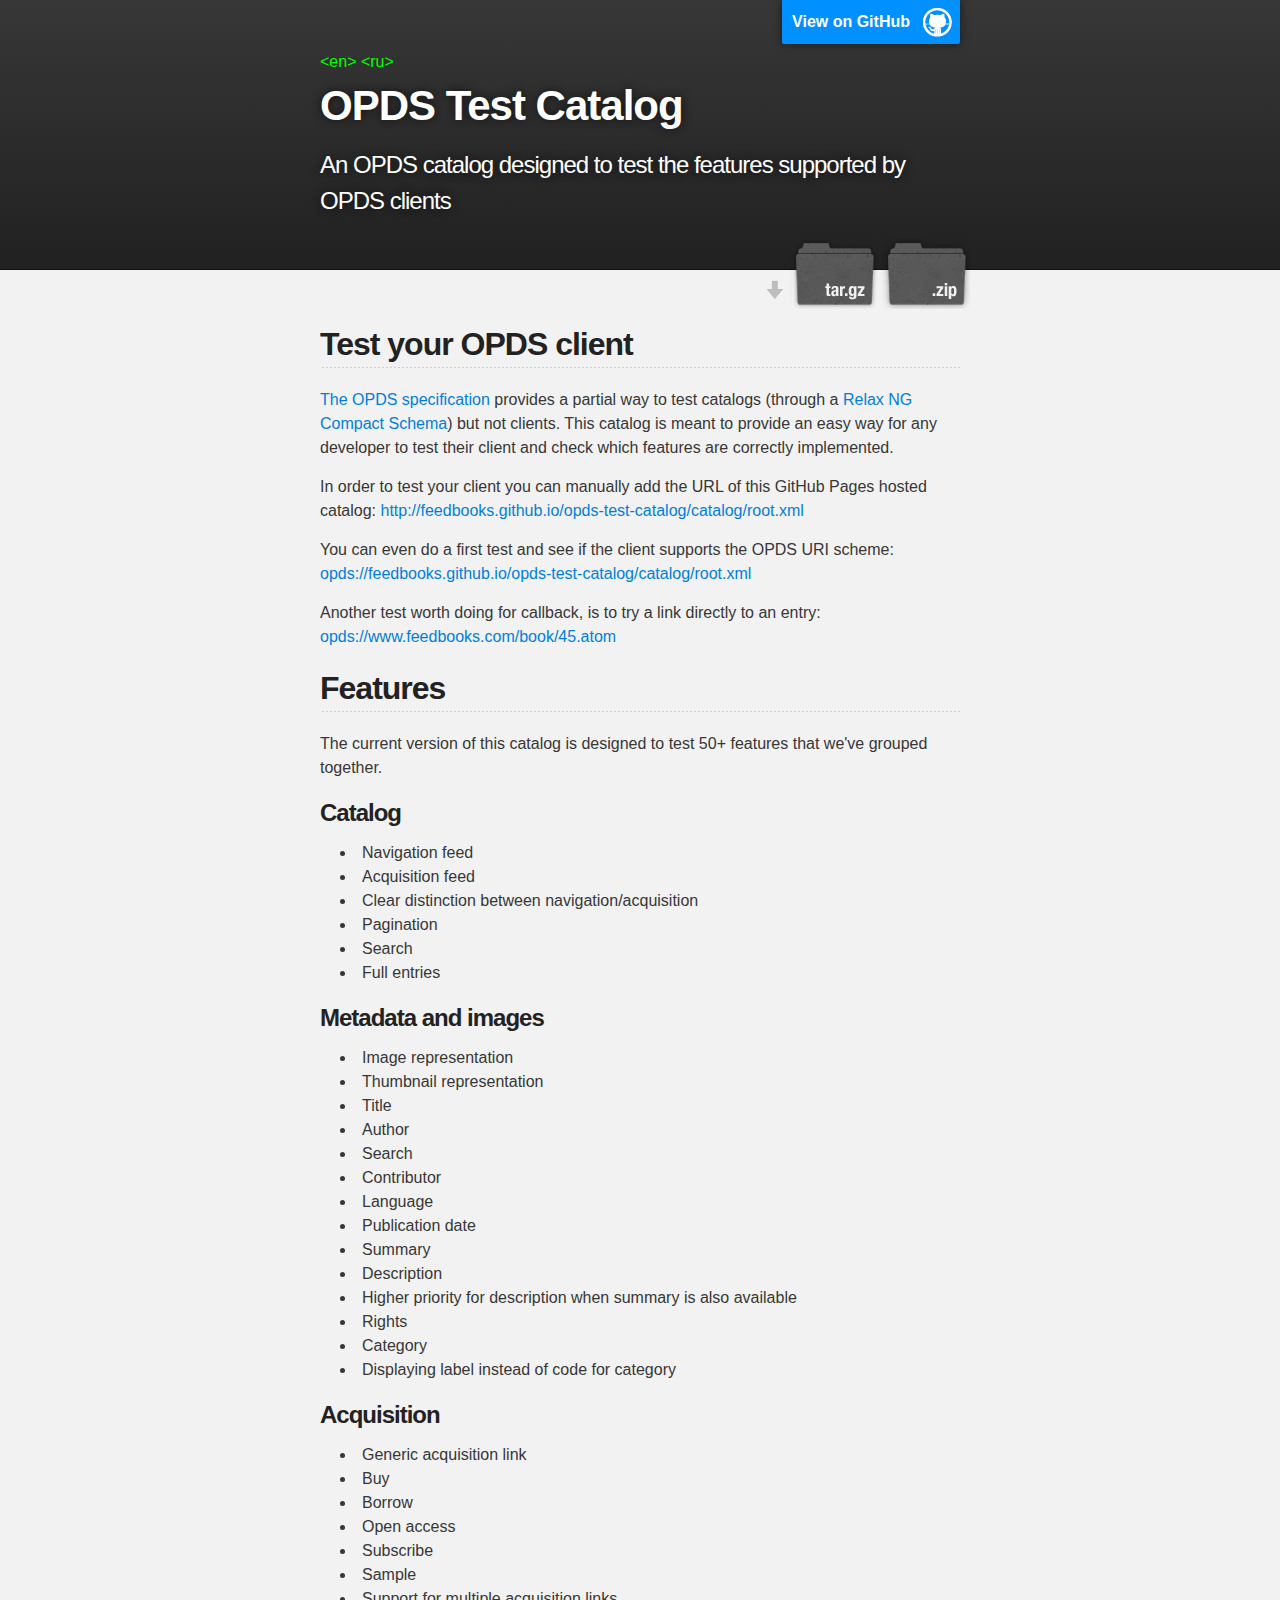
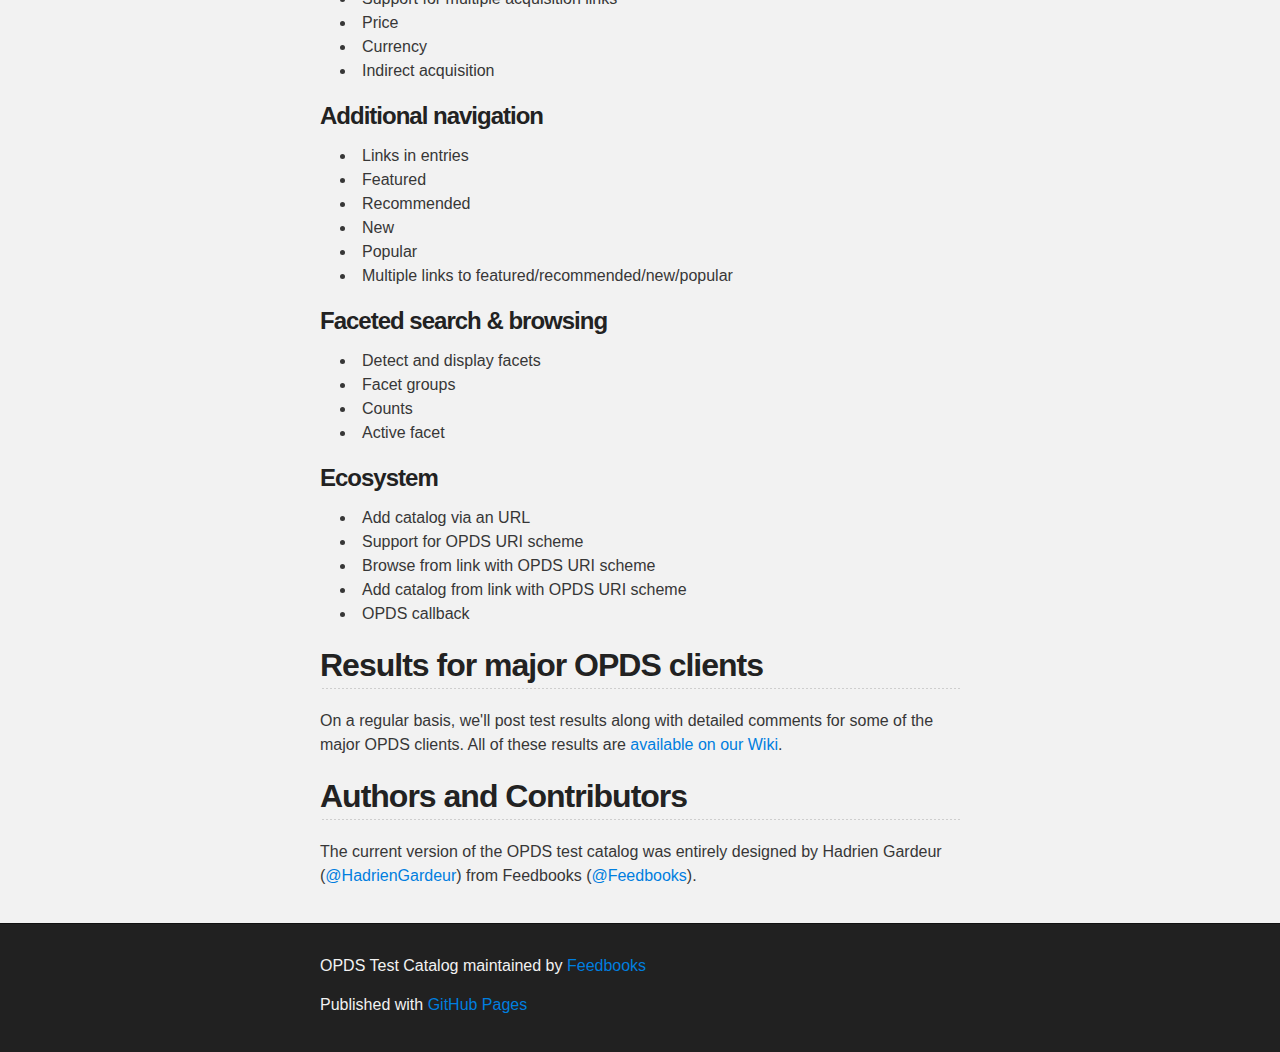
<file: index.html>
<!DOCTYPE html>
<html>

  <head>
    <meta charset='utf-8' />
    <meta http-equiv="X-UA-Compatible" content="chrome=1" />
    <meta name="description" content="OPDS Test Catalog : An OPDS catalog designed to test the features supported by OPDS clients" />

    <link rel="stylesheet" type="text/css" media="screen" href="stylesheets/stylesheet.css">
    <script src="javascripts/main.js"></script>

    <title>OPDS Test Catalog</title>
  </head>

  <body>

    <!-- HEADER -->
    <div id="header_wrap" class="outer">
        <header class="inner">
          <a id="forkme_banner" href="https://github.com/Feedbooks/opds-test-catalog">View on GitHub</a>
          <a class="lang_select" href="index.en.html">en</a>
          <a class="lang_select" href="index.ru.html">ru</a>

          <h1 id="project_title">OPDS Test Catalog</h1>
          <h2 id="project_tagline">An OPDS catalog designed to test the features supported by OPDS clients</h2>

            <section id="downloads">
              <a class="zip_download_link" href="https://github.com/Feedbooks/opds-test-catalog/zipball/master">Download this project as a .zip file</a>
              <a class="tar_download_link" href="https://github.com/Feedbooks/opds-test-catalog/tarball/master">Download this project as a tar.gz file</a>
            </section>
        </header>
    </div>

    <!-- MAIN CONTENT -->
    <div id="main_content_wrap" class="outer">
      <section id="main_content" class="inner">
        <h2>Test your OPDS client</h2>
        <h5>This page is language-less stub only! <a href="index.en.html">Continue…</a></h5>
        <h5>Эта страница для выбора верного языка! <a href="index.ru.html">Продолжить…</a></h5>
        <h4>CLICK &gt;<a href="index.en.html">THIS LINK</a>&lt; IF YOUR BROWSER DOES NOT REDIRECT</h4>
      </section>
    </div>

    <!-- FOOTER  -->
    <div id="footer_wrap" class="outer">
      <footer class="inner">
        <p class="copyright">OPDS Test Catalog maintained by <a href="https://github.com/Feedbooks">Feedbooks</a></p>
        <p>Published with <a href="http://pages.github.com">GitHub Pages</a></p>
      </footer>
    </div>

    <script type="text/javascript">

  var _gaq = _gaq || [];
  _gaq.push(['_setAccount', 'UA-36452958-1']);
  _gaq.push(['_trackPageview']);

  (function() {
    var ga = document.createElement('script'); ga.type = 'text/javascript'; ga.async = true;
    ga.src = ('https:' == document.location.protocol ? 'https://ssl' : 'http://www') + '.google-analytics.com/ga.js';
    var s = document.getElementsByTagName('script')[0]; s.parentNode.insertBefore(ga, s);
  })();

</script>

  </body>
</html>
</file>
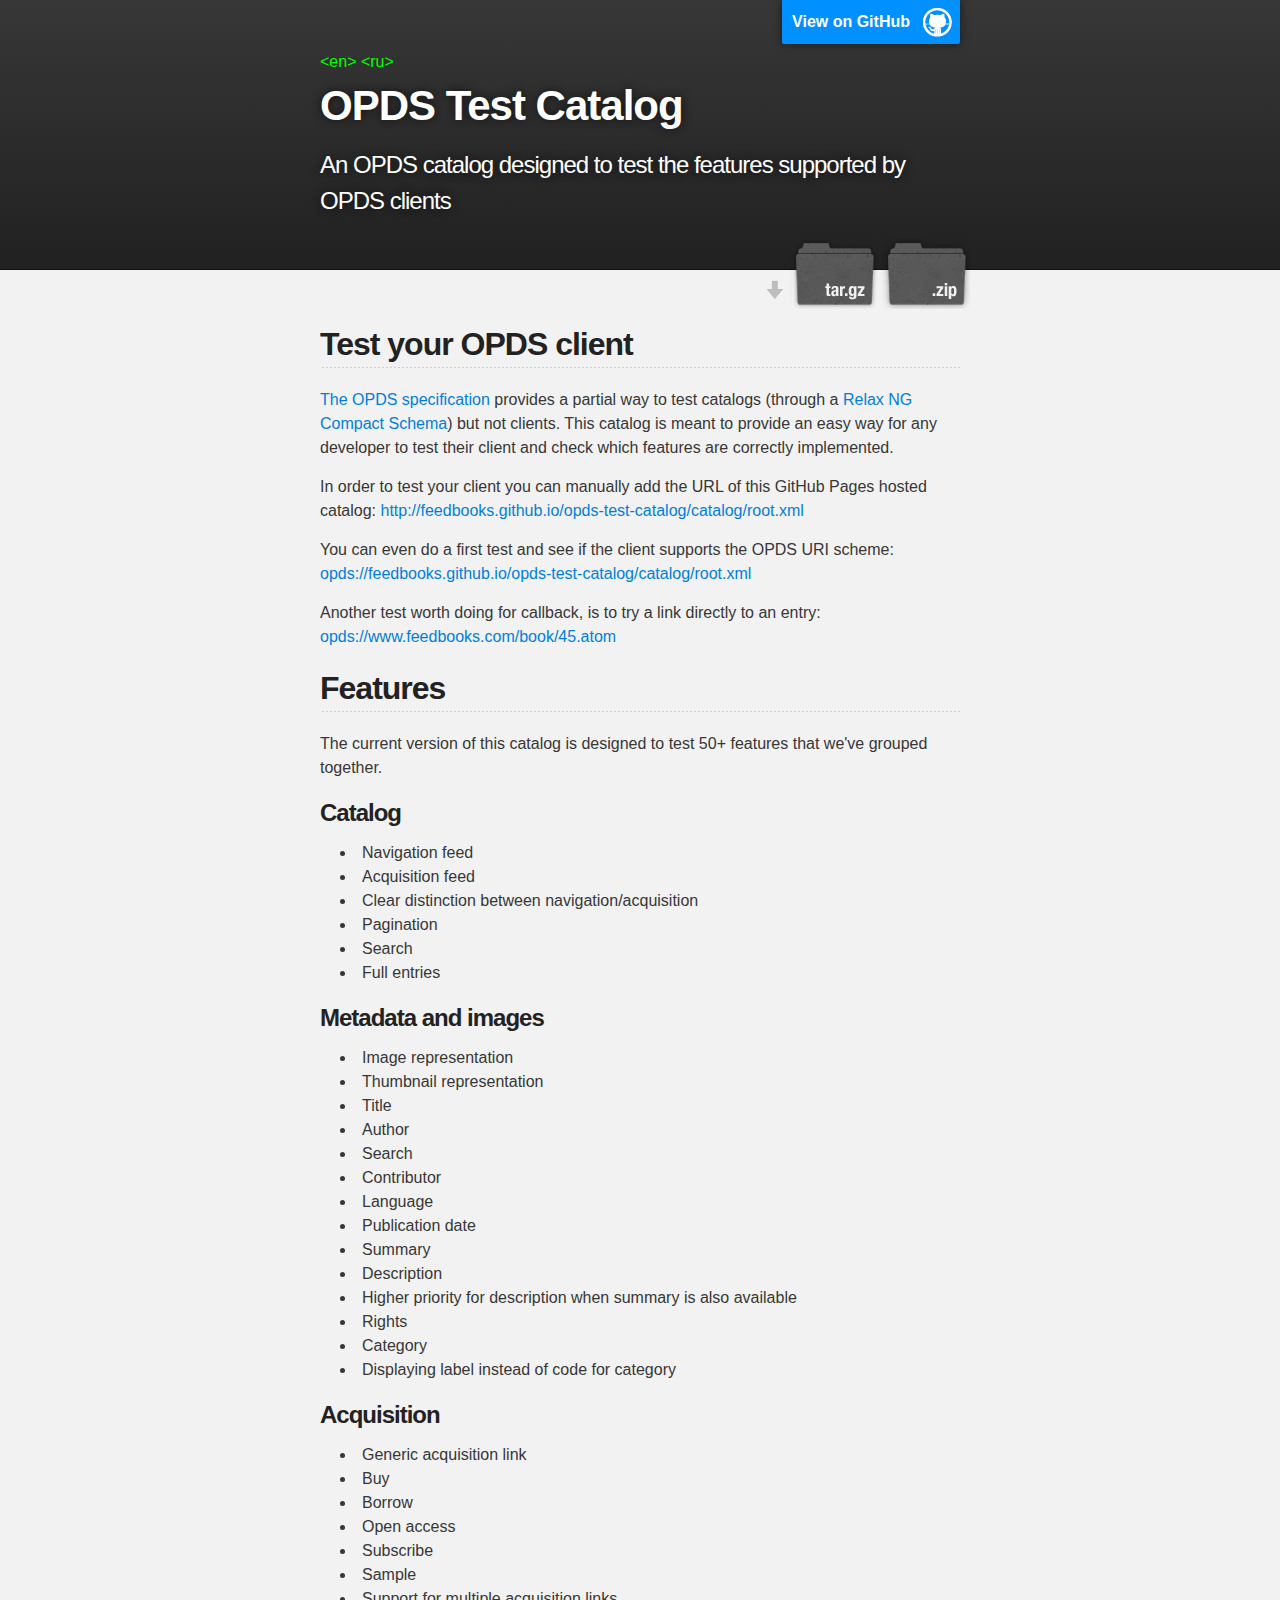
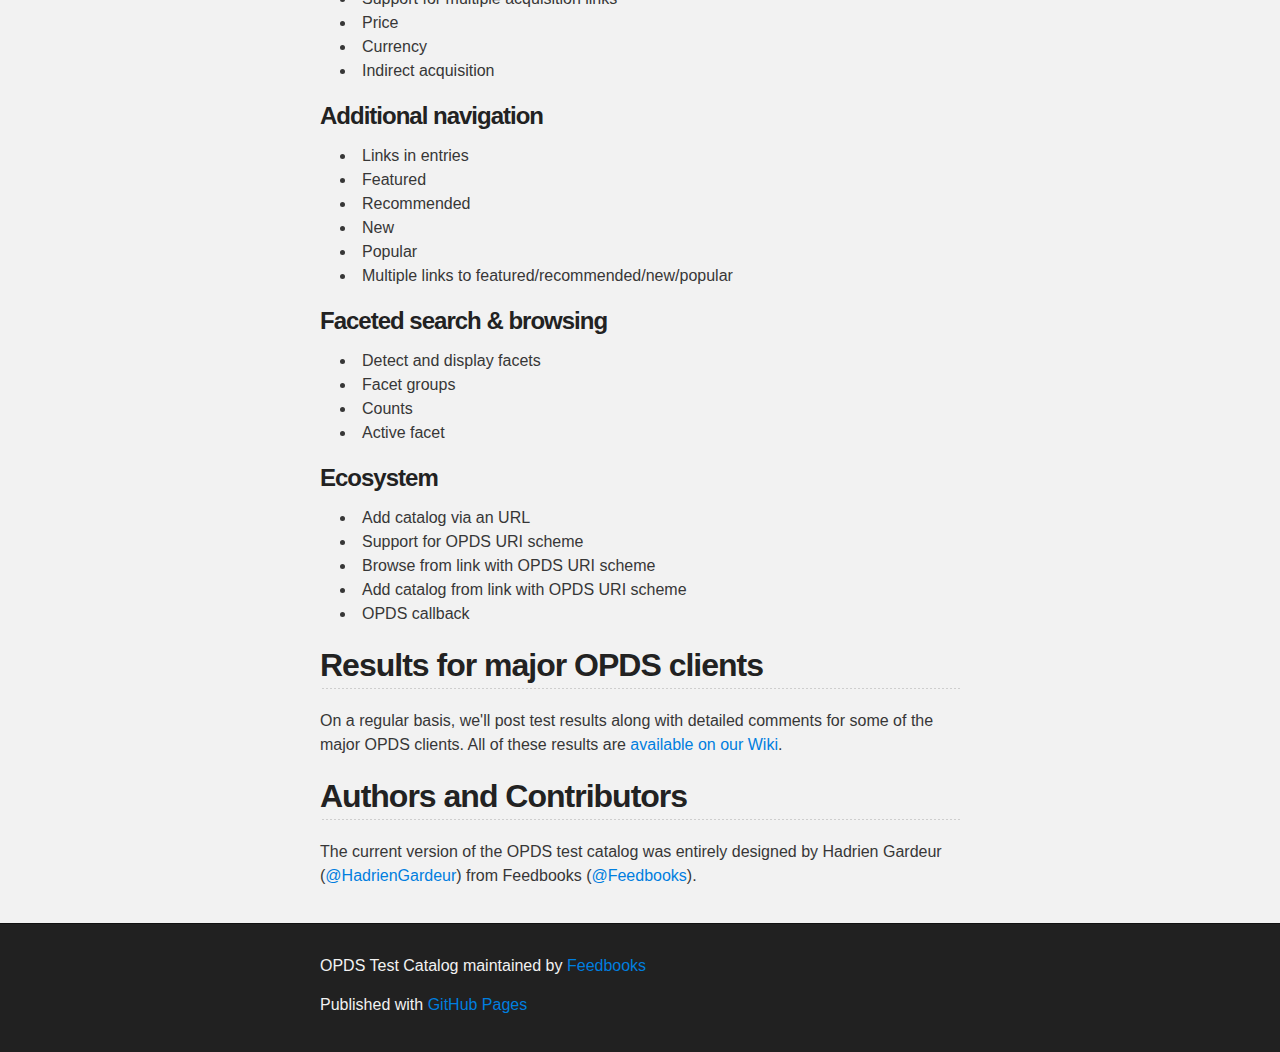
<file: index.en.html>
<!DOCTYPE html>
<html>

  <head>
    <meta charset='utf-8' />
    <meta http-equiv="X-UA-Compatible" content="chrome=1" />
    <meta name="description" content="OPDS Test Catalog : An OPDS catalog designed to test the features supported by OPDS clients" />

    <link rel="stylesheet" type="text/css" media="screen" href="stylesheets/stylesheet.css">
    <script src="javascripts/main.js"></script>

    <title>OPDS Test Catalog</title>
  </head>

  <body>

    <!-- HEADER -->
    <div id="header_wrap" class="outer">
        <header class="inner">
          <a id="forkme_banner" href="https://github.com/Feedbooks/opds-test-catalog">View on GitHub</a>
          <a class="lang_select" href="index.en.html">en</a>
          <a class="lang_select" href="index.ru.html">ru</a>

          <h1 id="project_title">OPDS Test Catalog</h1>
          <h2 id="project_tagline">An OPDS catalog designed to test the features supported by OPDS clients</h2>

            <section id="downloads">
              <a class="zip_download_link" href="https://github.com/Feedbooks/opds-test-catalog/zipball/master">Download this project as a .zip file</a>
              <a class="tar_download_link" href="https://github.com/Feedbooks/opds-test-catalog/tarball/master">Download this project as a tar.gz file</a>
            </section>
        </header>
    </div>

    <!-- MAIN CONTENT -->
    <div id="main_content_wrap" class="outer">
      <section id="main_content" class="inner">
        <h2>Test your OPDS client</h2>

<p><a href="http://opds-spec.org">The OPDS specification</a> provides a partial way to test catalogs (through a <a href="http://opds-spec.org/specs/opds-catalog-1-1-20110627/#Appendix_B._RELAX_NG_Compact_Schema">Relax NG Compact Schema</a>) but not clients.
This catalog is meant to provide an easy way for any developer to test their client and check which features are correctly implemented.</p>

<p>In order to test your client you can manually add the URL of this GitHub Pages hosted catalog: <a href="http://feedbooks.github.io/opds-test-catalog/catalog/root.xml">http://feedbooks.github.io/opds-test-catalog/catalog/root.xml</a></p>

<p>You can even do a first test and see if the client supports the OPDS URI scheme: <a href="opds://feedbooks.github.io/opds-test-catalog/catalog/root.xml">opds://feedbooks.github.io/opds-test-catalog/catalog/root.xml</a></p>

<p>Another test worth doing for callback, is to try a link directly to an entry: <a href="opds://www.feedbooks.com/book/45.atom">opds://www.feedbooks.com/book/45.atom</a></p>


<h2>Features</h2>

<p>The current version of this catalog is designed to test 50+ features that we've grouped together.</p>

<h3>Catalog</h3>

<ul>
<li>Navigation feed</li>
<li>Acquisition feed</li>
<li>Clear distinction between navigation/acquisition</li>
<li>Pagination</li>
<li>Search</li>
<li>Full entries</li>
</ul>

<h3>Metadata and images</h3>

<ul>
<li>Image representation</li>
<li>Thumbnail representation</li>
<li>Title</li>
<li>Author</li>
<li>Search</li>
<li>Contributor</li>
<li>Language</li>
<li>Publication date</li>
<li>Summary</li>
<li>Description</li>
<li>Higher priority for description when summary is also available</li>
<li>Rights</li>
<li>Category</li>
<li>Displaying label instead of code for category</li>
</ul>

<h3>Acquisition</h3>

<ul>
<li>Generic acquisition link</li>
<li>Buy</li>
<li>Borrow</li>
<li>Open access</li>
<li>Subscribe</li>
<li>Sample</li>
<li>Support for multiple acquisition links</li>
<li>Price</li>
<li>Currency</li>
<li>Indirect acquisition</li>
</ul>

<h3>Additional navigation</h3>

<ul>
<li>Links in entries</li>
<li>Featured</li>
<li>Recommended</li>
<li>New</li>
<li>Popular</li>
<li>Multiple links to featured/recommended/new/popular</li>
</ul>

<h3>Faceted search &amp; browsing</h3>

<ul>
<li>Detect and display facets</li>
<li>Facet groups</li>
<li>Counts</li>
<li>Active facet</li>
</ul>

<h3>Ecosystem</h3>

<ul>
<li>Add catalog via an URL</li>
<li>Support for OPDS URI scheme</li>
<li>Browse from link with OPDS URI scheme</li>
<li>Add catalog from link with OPDS URI scheme</li>
<li>OPDS callback</li>
</ul>

<h2>Results for major OPDS clients</h2>

<p>On a regular basis, we'll post test results along with detailed comments for some of the major OPDS clients. All of these results are <a href="http://github.com/Feedbooks/opds-test-catalog/wiki">available on our Wiki</a>.</p>

<h2>Authors and Contributors</h2>

<p>The current version of the OPDS test catalog was entirely designed by Hadrien Gardeur (<a href="https://github.com/HadrienGardeur" class="user-mention">@HadrienGardeur</a>) from Feedbooks (<a href="https://github.com/Feedbooks" class="user-mention">@Feedbooks</a>).</p>
      </section>
    </div>

    <!-- FOOTER  -->
    <div id="footer_wrap" class="outer">
      <footer class="inner">
        <p class="copyright">OPDS Test Catalog maintained by <a href="https://github.com/Feedbooks">Feedbooks</a></p>
        <p>Published with <a href="http://pages.github.com">GitHub Pages</a></p>
      </footer>
    </div>

    <script type="text/javascript">

  var _gaq = _gaq || [];
  _gaq.push(['_setAccount', 'UA-36452958-1']);
  _gaq.push(['_trackPageview']);

  (function() {
    var ga = document.createElement('script'); ga.type = 'text/javascript'; ga.async = true;
    ga.src = ('https:' == document.location.protocol ? 'https://ssl' : 'http://www') + '.google-analytics.com/ga.js';
    var s = document.getElementsByTagName('script')[0]; s.parentNode.insertBefore(ga, s);
  })();

</script>

  </body>
</html>
</file>
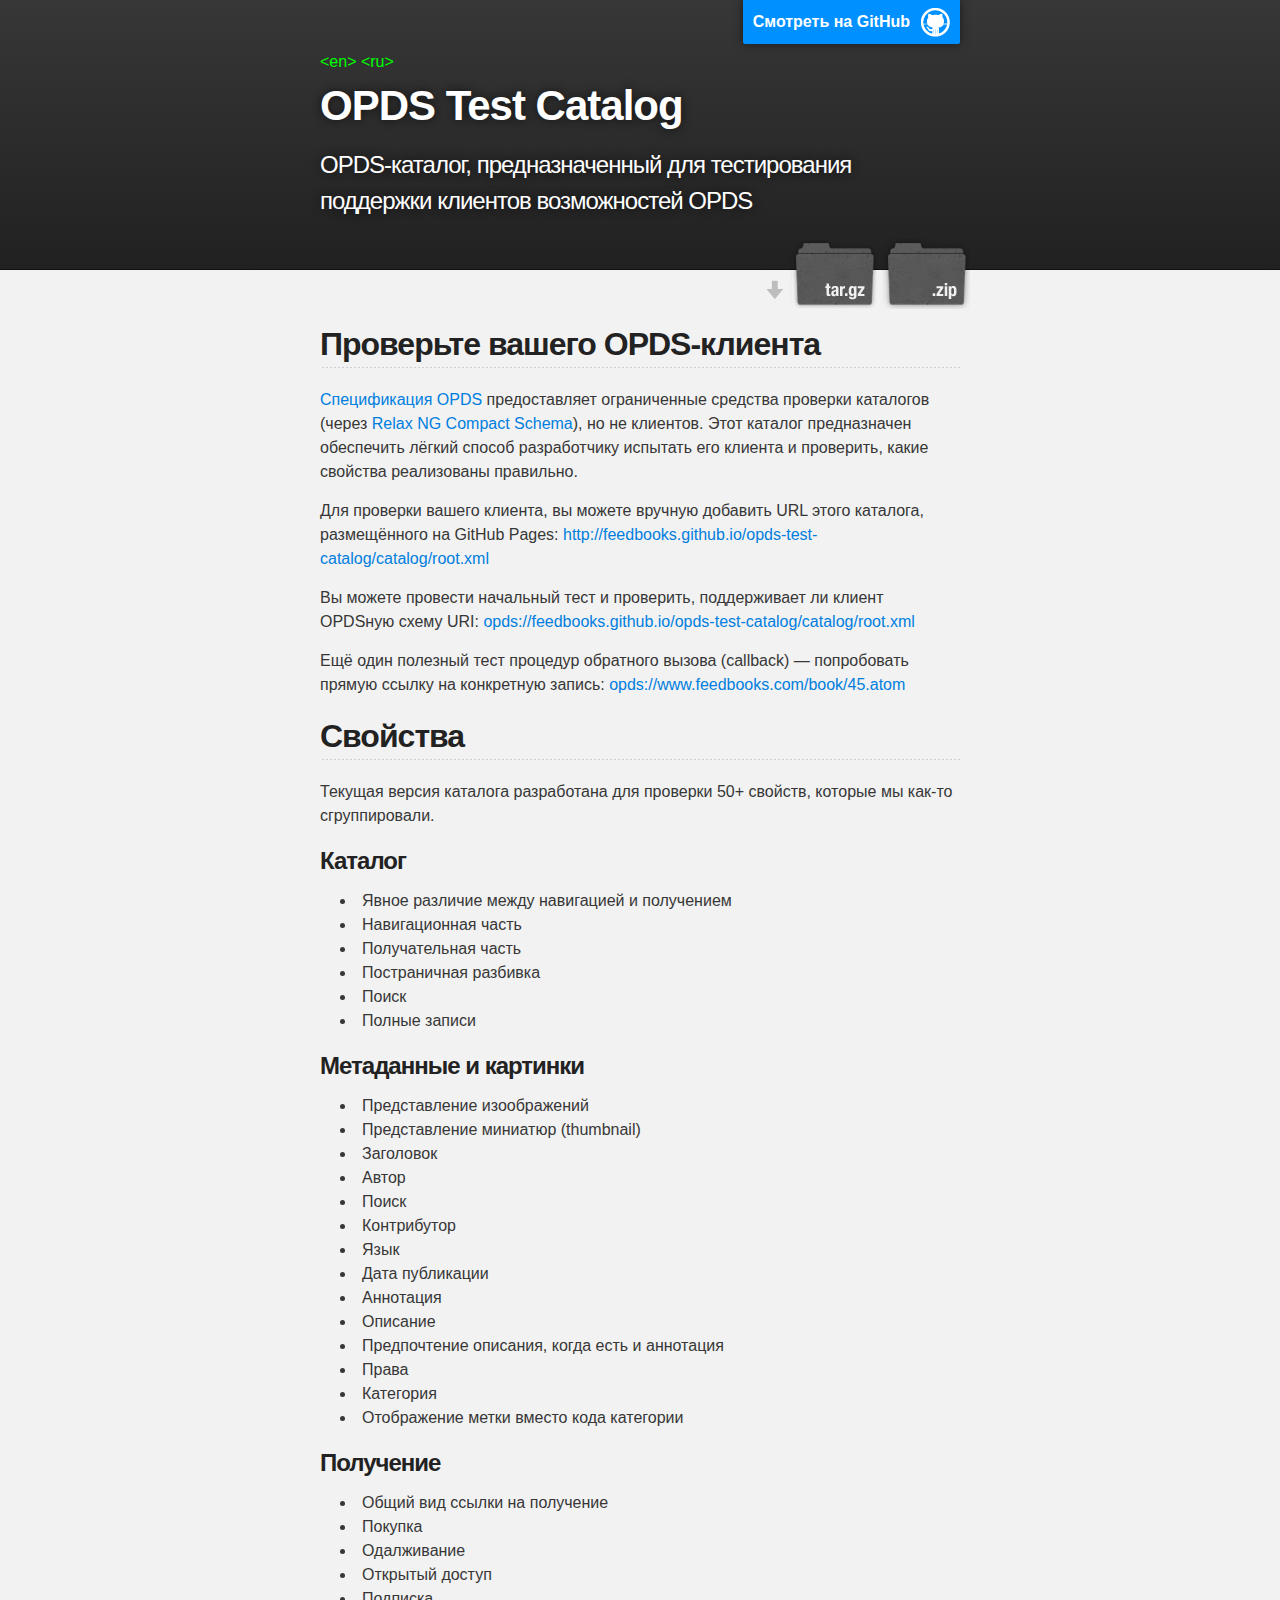
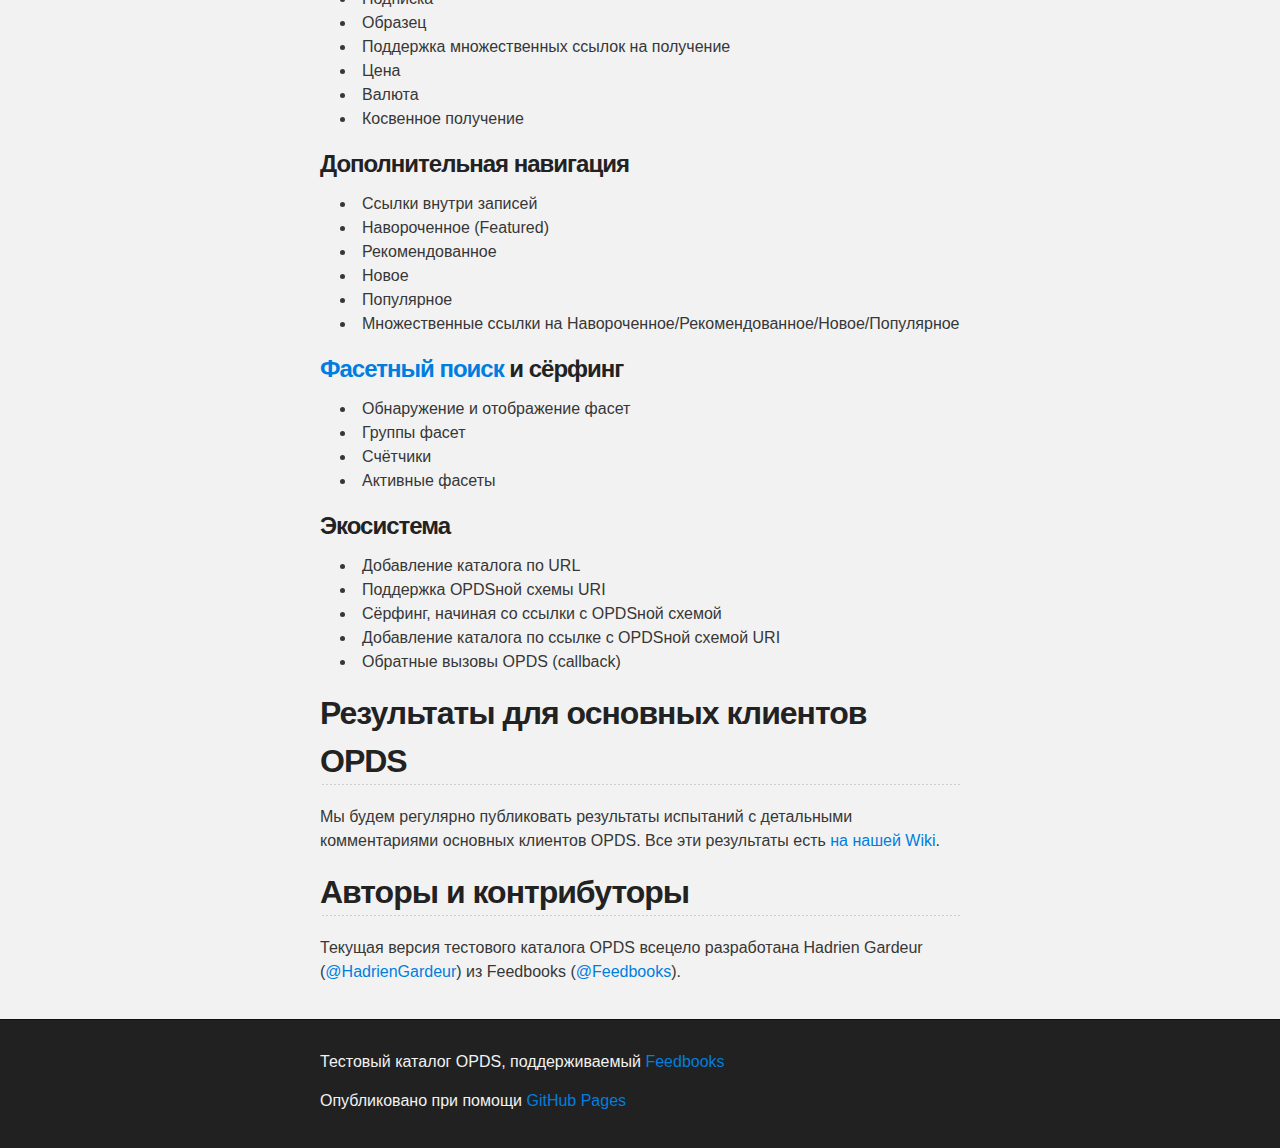
<file: index.ru.html>
<!DOCTYPE html>
<html>

  <head>
    <meta charset='utf-8' />
    <meta http-equiv="X-UA-Compatible" content="chrome=1" />
    <meta name="description" content="OPDS Test Catalog : OPDS-каталог, предназначенный для тестирования поддержки клиентов возможностей OPDS" />

    <link rel="stylesheet" type="text/css" media="screen" href="stylesheets/stylesheet.css">
    <script src="javascripts/main.js"></script>

    <title>OPDS Test Catalog</title>
  </head>

  <body>

    <!-- HEADER -->
    <div id="header_wrap" class="outer">
        <header class="inner">
          <a id="forkme_banner" href="https://github.com/Feedbooks/opds-test-catalog">Смотреть на GitHub</a>
          <a class="lang_select" href="index.en.html">en</a>
          <a class="lang_select" href="index.ru.html">ru</a>

          <h1 id="project_title">OPDS Test Catalog</h1>
          <h2 id="project_tagline">OPDS-каталог, предназначенный для тестирования поддержки клиентов возможностей OPDS</h2>

            <section id="downloads">
              <a class="zip_download_link" href="https://github.com/Feedbooks/opds-test-catalog/zipball/master">Download this project as a .zip file</a>
              <a class="tar_download_link" href="https://github.com/Feedbooks/opds-test-catalog/tarball/master">Download this project as a tar.gz file</a>
            </section>
        </header>
    </div>

    <!-- MAIN CONTENT -->
    <div id="main_content_wrap" class="outer">
      <section id="main_content" class="inner">
        <h2>Проверьте вашего OPDS-клиента</h2>

<p><a href="http://opds-spec.org">Спецификация OPDS</a> предоставляет ограниченные средства проверки каталогов (через <a href="http://opds-spec.org/specs/opds-catalog-1-1-20110627/#Appendix_B._RELAX_NG_Compact_Schema">Relax NG Compact Schema</a>), но не клиентов.
Этот каталог предназначен обеспечить лёгкий способ разработчику испытать его клиента и проверить, какие свойства реализованы правильно.</p>

<p>Для проверки вашего клиента, вы можете вручную добавить URL этого каталога, размещённого на GitHub Pages: <a href="http://feedbooks.github.io/opds-test-catalog/catalog/root.xml">http://feedbooks.github.io/opds-test-catalog/catalog/root.xml</a></p>

<p>Вы можете провести начальный тест и проверить, поддерживает ли клиент OPDSную схему URI: <a href="opds://feedbooks.github.io/opds-test-catalog/catalog/root.xml">opds://feedbooks.github.io/opds-test-catalog/catalog/root.xml</a></p>

<p>Ещё один полезный тест процедур обратного вызова (callback) &mdash; попробовать прямую ссылку на конкретную запись: <a href="opds://www.feedbooks.com/book/45.atom">opds://www.feedbooks.com/book/45.atom</a></p>


<h2>Свойства</h2>

<p>Текущая версия каталога разработана для проверки 50+ свойств, которые мы как-то сгруппировали.</p>

<h3>Каталог</h3>

<ul>
<li>Явное различие между навигацией и получением</li>
<li>Навигационная часть</li>
<li>Получательная часть</li>
<li>Постраничная разбивка</li>
<li>Поиск</li>
<li>Полные записи</li>
</ul>

<h3>Метаданные и картинки</h3>

<ul>
<li>Представление изоображений</li>
<li>Представление миниатюр (thumbnail)</li>
<li>Заголовок</li>
<li>Автор</li>
<li>Поиск</li>
<li>Контрибутор</li>
<li>Язык</li>
<li>Дата публикации</li>
<li>Аннотация</li>
<li>Описание</li>
<li>Предпочтение описания, когда есть и аннотация</li>
<li>Права</li>
<li>Категория</li>
<li>Отображение метки вместо кода категории</li>
</ul>

<h3>Получение</h3>

<ul>
<li>Общий вид ссылки на получение</li>
<li>Покупка</li>
<li>Одалживание</li>
<li>Открытый доступ</li>
<li>Подписка</li>
<li>Образец</li>
<li>Поддержка множественных ссылок на получение</li>
<li>Цена</li>
<li>Валюта</li>
<li>Косвенное получение</li>
</ul>

<h3>Дополнительная навигация</h3>

<ul>
<li>Ссылки внутри записей</li>
<li>Навороченное (Featured)</li>
<li>Рекомендованное</li>
<li>Новое</li>
<li>Популярное</li>
<li>Множественные ссылки на Навороченное/Рекомендованное/Новое/Популярное</li>
</ul>

<h3><a href="https://ru.wikipedia.org/wiki/%D0%A4%D0%B0%D1%81%D0%B5%D1%82%D0%BD%D1%8B%D0%B9_%D0%BF%D0%BE%D0%B8%D1%81%D0%BA">Фасетный поиск</a> и сёрфинг</h3>

<ul>
<li>Обнаружение и отображение фасет</li>
<li>Группы фасет</li>
<li>Счётчики</li>
<li>Активные фасеты</li>
</ul>

<h3>Экосистема</h3>

<ul>
<li>Добавление каталога по URL</li>
<li>Поддержка OPDSной схемы URI</li>
<li>Сёрфинг, начиная со ссылки с OPDSной схемой</li>
<li>Добавление каталога по ссылке с OPDSной схемой URI</li>
<li>Обратные вызовы OPDS (callback)</li>
</ul>

<h2>Результаты для основных клиентов OPDS</h2>

<p>Мы будем регулярно публиковать результаты испытаний с детальными комментариями основных клиентов OPDS. Все эти результаты есть <a href="http://github.com/Feedbooks/opds-test-catalog/wiki">на нашей Wiki</a>.</p>

<h2>Авторы и контрибуторы</h2>

<p>Текущая версия тестового каталога OPDS всецело разработана Hadrien Gardeur (<a href="https://github.com/HadrienGardeur" class="user-mention">@HadrienGardeur</a>) из Feedbooks (<a href="https://github.com/Feedbooks" class="user-mention">@Feedbooks</a>).</p>
      </section>
    </div>

    <!-- FOOTER  -->
    <div id="footer_wrap" class="outer">
      <footer class="inner">
        <p class="copyright">Тестовый каталог OPDS, поддерживаемый <a href="https://github.com/Feedbooks">Feedbooks</a></p>
        <p>Опубликовано при помощи <a href="http://pages.github.com">GitHub Pages</a></p>
      </footer>
    </div>

    <script type="text/javascript">

  var _gaq = _gaq || [];
  _gaq.push(['_setAccount', 'UA-36452958-1']);
  _gaq.push(['_trackPageview']);

  (function() {
    var ga = document.createElement('script'); ga.type = 'text/javascript'; ga.async = true;
    ga.src = ('https:' == document.location.protocol ? 'https://ssl' : 'http://www') + '.google-analytics.com/ga.js';
    var s = document.getElementsByTagName('script')[0]; s.parentNode.insertBefore(ga, s);
  })();

</script>

  </body>
</html>
</file>
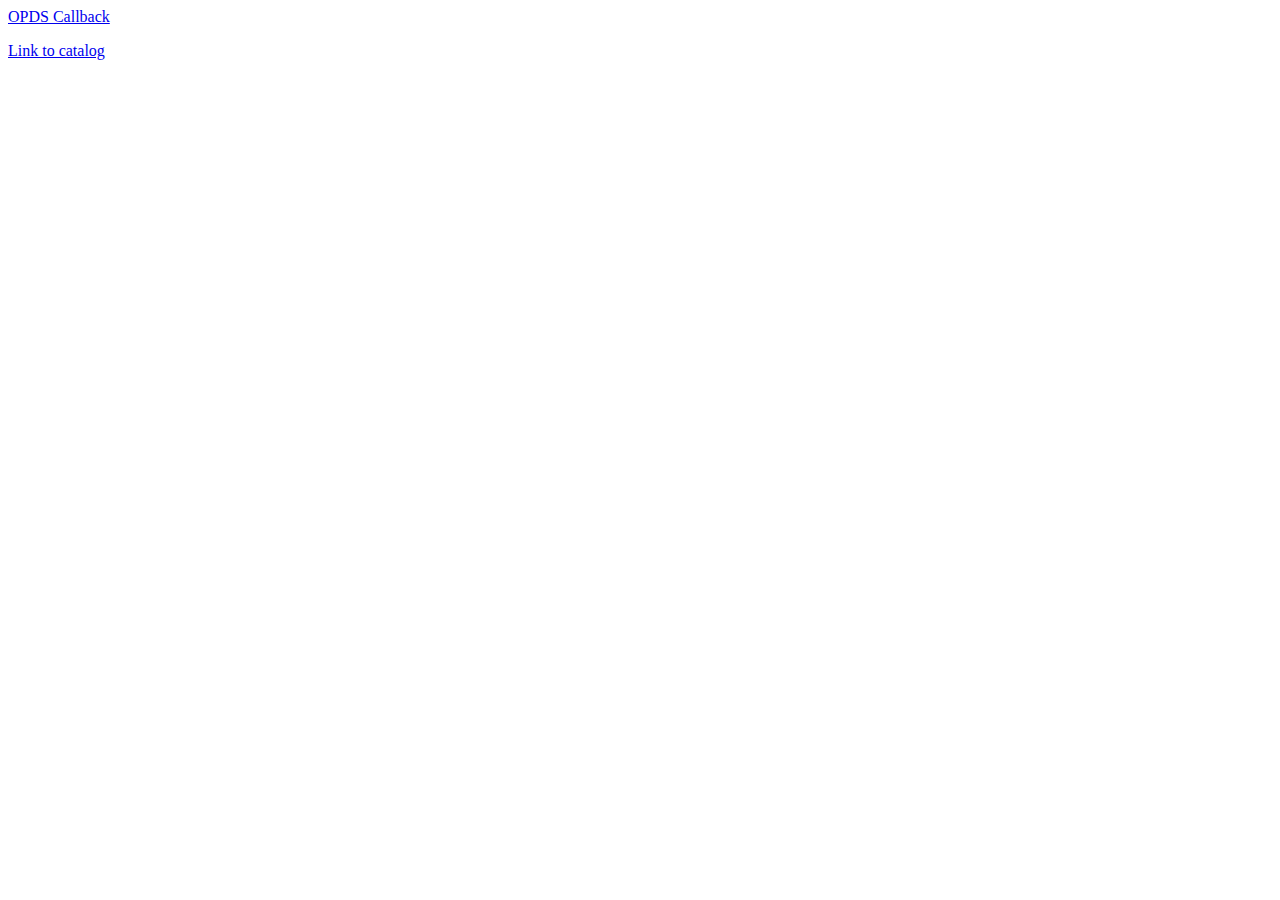
<file: catalog/callback.html>
<head>
  <title>OPDS test page</title>
</head>
<body>
<p><a href="opds://www.feedbooks.com/book/5708.atom">OPDS Callback</a></p>
<p><a href="opds://www.feedbooks.com/catalog.atom">Link to catalog</a></p>
</body>
</file>
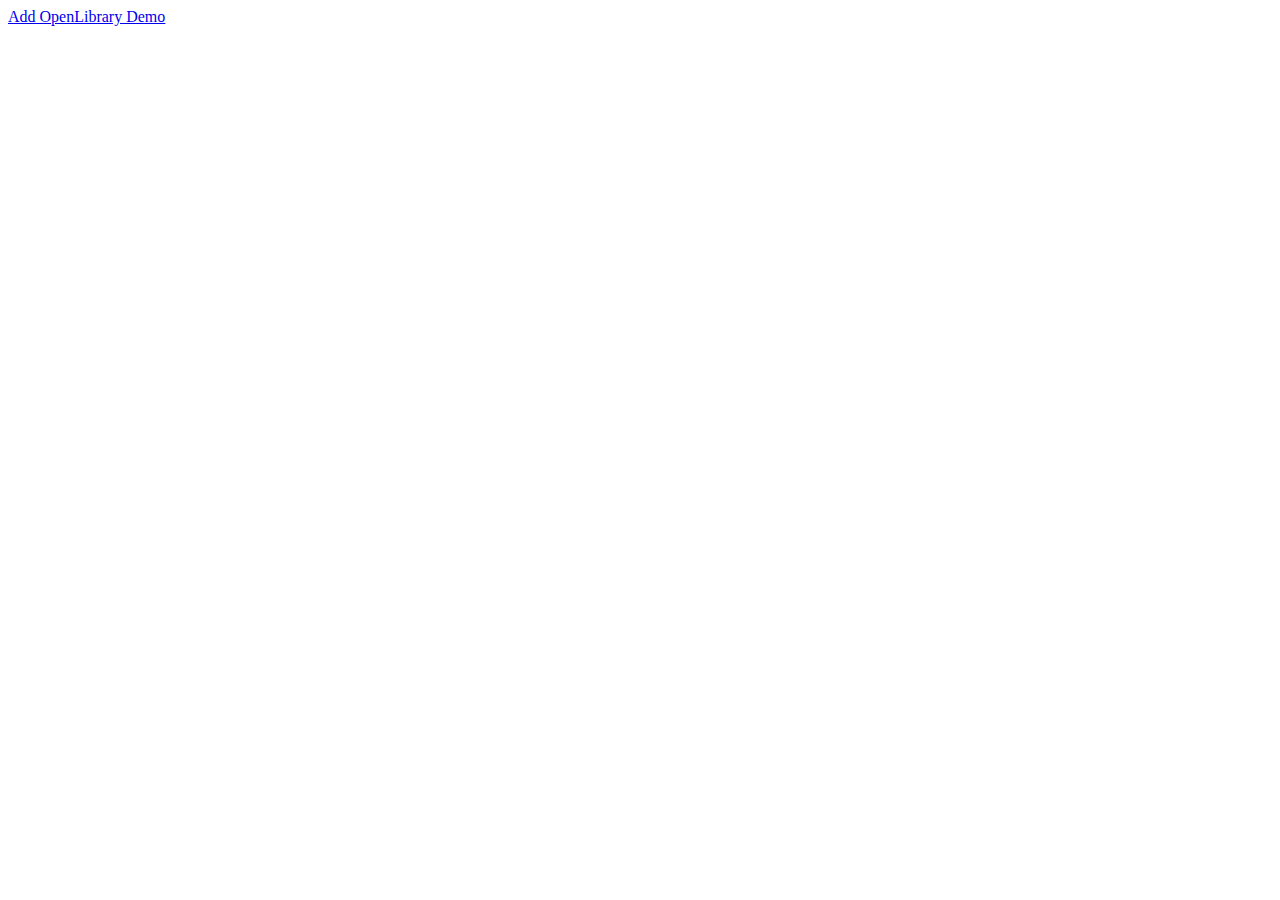
<file: demo/add.html>
<!DOCTYPE html>
<html>

  <head>
    <meta charset='utf-8' />
    <title>Add a demo catalog</title>
  </head>

  <body>

    <a href="opds://feedbooks.github.io/opds-test-catalog/demo/openlibrary.atom">Add OpenLibrary Demo</a>  

  </body>
</html>
</file>
<file: stylesheets/stylesheet.css>
/*******************************************************************************
Slate Theme for Github Pages
by Jason Costello, @jsncostello
*******************************************************************************/

@import url(pygment_trac.css);

/*******************************************************************************
MeyerWeb Reset
*******************************************************************************/

html, body, div, span, applet, object, iframe,
h1, h2, h3, h4, h5, h6, p, blockquote, pre,
a, abbr, acronym, address, big, cite, code,
del, dfn, em, img, ins, kbd, q, s, samp,
small, strike, strong, sub, sup, tt, var,
b, u, i, center,
dl, dt, dd, ol, ul, li,
fieldset, form, label, legend,
table, caption, tbody, tfoot, thead, tr, th, td,
article, aside, canvas, details, embed,
figure, figcaption, footer, header, hgroup,
menu, nav, output, ruby, section, summary,
time, mark, audio, video {
  margin: 0;
  padding: 0;
  border: 0;
  font: inherit;
  vertical-align: baseline;
}

/* HTML5 display-role reset for older browsers */
article, aside, details, figcaption, figure,
footer, header, hgroup, menu, nav, section {
  display: block;
}

ol, ul {
  list-style: none;
}

blockquote, q {
}

table {
  border-collapse: collapse;
  border-spacing: 0;
}

a:focus {
  outline: none;
}

/*******************************************************************************
Theme Styles
*******************************************************************************/

body {
  box-sizing: border-box;
  color:#373737;
  background: #212121;
  font-size: 16px;
  font-family: 'Myriad Pro', Calibri, Helvetica, Arial, sans-serif;
  line-height: 1.5;
  -webkit-font-smoothing: antialiased;
}

h1, h2, h3, h4, h5, h6 {
  margin: 10px 0;
  font-weight: 700;
  color:#222222;
  font-family: 'Lucida Grande', 'Calibri', Helvetica, Arial, sans-serif;
  letter-spacing: -1px;
}

h1 {
  font-size: 36px;
  font-weight: 700;
}

h2 {
  padding-bottom: 10px;
  font-size: 32px;
  background: url('../images/bg_hr.png') repeat-x bottom;
}

h3 {
  font-size: 24px;
}

h4 {
  font-size: 21px;
}

h5 {
  font-size: 18px;
}

h6 {
  font-size: 16px;
}

p {
  margin: 10px 0 15px 0;
}

footer p {
  color: #f2f2f2;
}

a {
  text-decoration: none;
  color: #007edf;
  text-shadow: none;

  transition: color 0.5s ease;
  transition: text-shadow 0.5s ease;
  -webkit-transition: color 0.5s ease;
  -webkit-transition: text-shadow 0.5s ease;
  -moz-transition: color 0.5s ease;
  -moz-transition: text-shadow 0.5s ease;
  -o-transition: color 0.5s ease;
  -o-transition: text-shadow 0.5s ease;
  -ms-transition: color 0.5s ease;
  -ms-transition: text-shadow 0.5s ease;
}

a.lang_select { color: lime; }
a.lang_select:hover { color: black; background-color: #ffa; }
a.lang_select:before { content: '<'; }
a.lang_select:after { content: '>'; }

#main_content a:hover {
  color: #0069ba;
  text-shadow: #0090ff 0px 0px 2px;
}

footer a:hover {
  color: #43adff;
  text-shadow: #0090ff 0px 0px 2px;
}

em {
  font-style: italic;
}

strong {
  font-weight: bold;
}

img {
  position: relative;
  margin: 0 auto;
  max-width: 739px;
  padding: 5px;
  margin: 10px 0 10px 0;
  border: 1px solid #ebebeb;

  box-shadow: 0 0 5px #ebebeb;
  -webkit-box-shadow: 0 0 5px #ebebeb;
  -moz-box-shadow: 0 0 5px #ebebeb;
  -o-box-shadow: 0 0 5px #ebebeb;
  -ms-box-shadow: 0 0 5px #ebebeb;
}

pre, code {
  width: 100%;
  color: #222;
  background-color: #fff;

  font-family: Monaco, "Bitstream Vera Sans Mono", "Lucida Console", Terminal, monospace;
  font-size: 14px;

  border-radius: 2px;
  -moz-border-radius: 2px;
  -webkit-border-radius: 2px;



}

pre {
  width: 100%;
  padding: 10px;
  box-shadow: 0 0 10px rgba(0,0,0,.1);
  overflow: auto;
}

code {
  padding: 3px;
  margin: 0 3px;
  box-shadow: 0 0 10px rgba(0,0,0,.1);
}

pre code {
  display: block;
  box-shadow: none;
}

blockquote {
  color: #666;
  margin-bottom: 20px;
  padding: 0 0 0 20px;
  border-left: 3px solid #bbb;
}

ul, ol, dl {
  margin-bottom: 15px
}

ul li {
  list-style: inside;
  padding-left: 20px;
}

ol li {
  list-style: decimal inside;
  padding-left: 20px;
}

dl dt {
  font-weight: bold;
}

dl dd {
  padding-left: 20px;
  font-style: italic;
}

dl p {
  padding-left: 20px;
  font-style: italic;
}

hr {
  height: 1px;
  margin-bottom: 5px;
  border: none;
  background: url('../images/bg_hr.png') repeat-x center;
}

table {
  border: 1px solid #373737;
  margin-bottom: 20px;
  text-align: left;
 }

th {
  font-family: 'Lucida Grande', 'Helvetica Neue', Helvetica, Arial, sans-serif;
  padding: 10px;
  background: #373737;
  color: #fff;
 }

td {
  padding: 10px;
  border: 1px solid #373737;
 }

form {
  background: #f2f2f2;
  padding: 20px;
}

img {
  width: 100%;
  max-width: 100%;
}

/*******************************************************************************
Full-Width Styles
*******************************************************************************/

.outer {
  width: 100%;
}

.inner {
  position: relative;
  max-width: 640px;
  padding: 20px 10px;
  margin: 0 auto;
}

#forkme_banner {
  display: block;
  position: absolute;
  top:0;
  right: 10px;
  z-index: 10;
  padding: 10px 50px 10px 10px;
  color: #fff;
  background: url('../images/blacktocat.png') #0090ff no-repeat 95% 50%;
  font-weight: 700;
  box-shadow: 0 0 10px rgba(0,0,0,.5);
  border-bottom-left-radius: 2px;
  border-bottom-right-radius: 2px;
}

#header_wrap {
  background: #212121;
  background: -moz-linear-gradient(top, #373737, #212121);
  background: -webkit-linear-gradient(top, #373737, #212121);
  background: -ms-linear-gradient(top, #373737, #212121);
  background: -o-linear-gradient(top, #373737, #212121);
  background: linear-gradient(top, #373737, #212121);
}

#header_wrap .inner {
  padding: 50px 10px 30px 10px;
}

#project_title {
  margin: 0;
  color: #fff;
  font-size: 42px;
  font-weight: 700;
  text-shadow: #111 0px 0px 10px;
}

#project_tagline {
  color: #fff;
  font-size: 24px;
  font-weight: 300;
  background: none;
  text-shadow: #111 0px 0px 10px;
}

#downloads {
  position: absolute;
  width: 210px;
  z-index: 10;
  bottom: -40px;
  right: 0;
  height: 70px;
  background: url('../images/icon_download.png') no-repeat 0% 90%;
}

.zip_download_link {
  display: block;
  float: right;
  width: 90px;
  height:70px;
  text-indent: -5000px;
  overflow: hidden;
  background: url(../images/sprite_download.png) no-repeat bottom left;
}

.tar_download_link {
  display: block;
  float: right;
  width: 90px;
  height:70px;
  text-indent: -5000px;
  overflow: hidden;
  background: url(../images/sprite_download.png) no-repeat bottom right;
  margin-left: 10px;
}

.zip_download_link:hover {
  background: url(../images/sprite_download.png) no-repeat top left;
}

.tar_download_link:hover {
  background: url(../images/sprite_download.png) no-repeat top right;
}

#main_content_wrap {
  background: #f2f2f2;
  border-top: 1px solid #111;
  border-bottom: 1px solid #111;
}

#main_content {
  padding-top: 40px;
}

#footer_wrap {
  background: #212121;
}



/*******************************************************************************
Small Device Styles
*******************************************************************************/

@media screen and (max-width: 480px) {
  body {
    font-size:14px;
  }

  #downloads {
    display: none;
  }

  .inner {
    min-width: 320px;
    max-width: 480px;
  }

  #project_title {
  font-size: 32px;
  }

  h1 {
    font-size: 28px;
  }

  h2 {
    font-size: 24px;
  }

  h3 {
    font-size: 21px;
  }

  h4 {
    font-size: 18px;
  }

  h5 {
    font-size: 14px;
  }

  h6 {
    font-size: 12px;
  }

  code, pre {
    min-width: 320px;
    max-width: 480px;
    font-size: 11px;
  }

}
</file>
